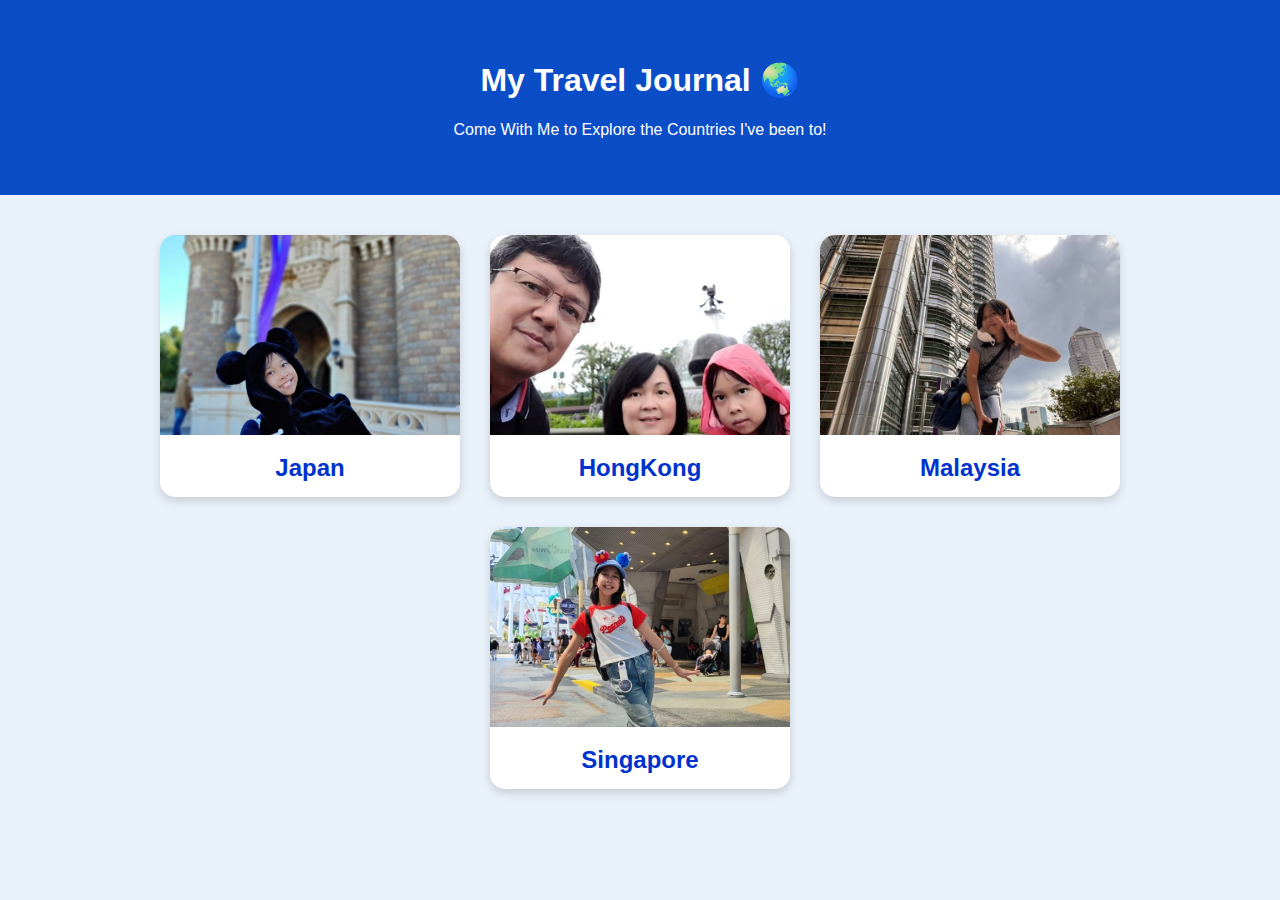
<file: index.html>
<!DOCTYPE html>
<html lang="en">
<head>
  <meta charset="UTF-8" />
  <meta name="viewport" content="width=device-width, initial-scale=1.0" />
  <title>My Travel Journal 🌏</title>
  <link rel="stylesheet" href="style.css" />
</head>
<body>
  <header>
    <h1>My Travel Journal 🌏</h1>
    <p>Come With Me to Explore the Countries I've been to!</p>
  </header>

  <section class="cards">
    <div class="card">
      <img src="WhatsApp Image 2024-12-22 at 08.41.05_aee3c428.jpg" alt="Japan">

      <h2><a href="japan.html">Japan</a></h2>

    </div>
    <div class="card">
      <img src="WhatsApp Image 2025-10-16 at 20.13.03_92b9e89e.jpg" alt="HongKong">
      <h2><a href="hongkong.html">HongKong</a></h2>
    </div>
    <div class="card">
      <img src="WhatsApp Image 2025-08-06 at 21.55.20_82b361cf.jpg" alt="Malaysia">
      <h2><a href="#">Malaysia</a></h2>
    </div>
     </div>
    <div class="card">
      <img src="WhatsApp Image 2025-05-14 at 21.40.40_cf191484.jpg" alt="Singapore">
      <h2><a href="#">Singapore</a></h2>
    </div>
  </section>
</body>
</html>
</file>
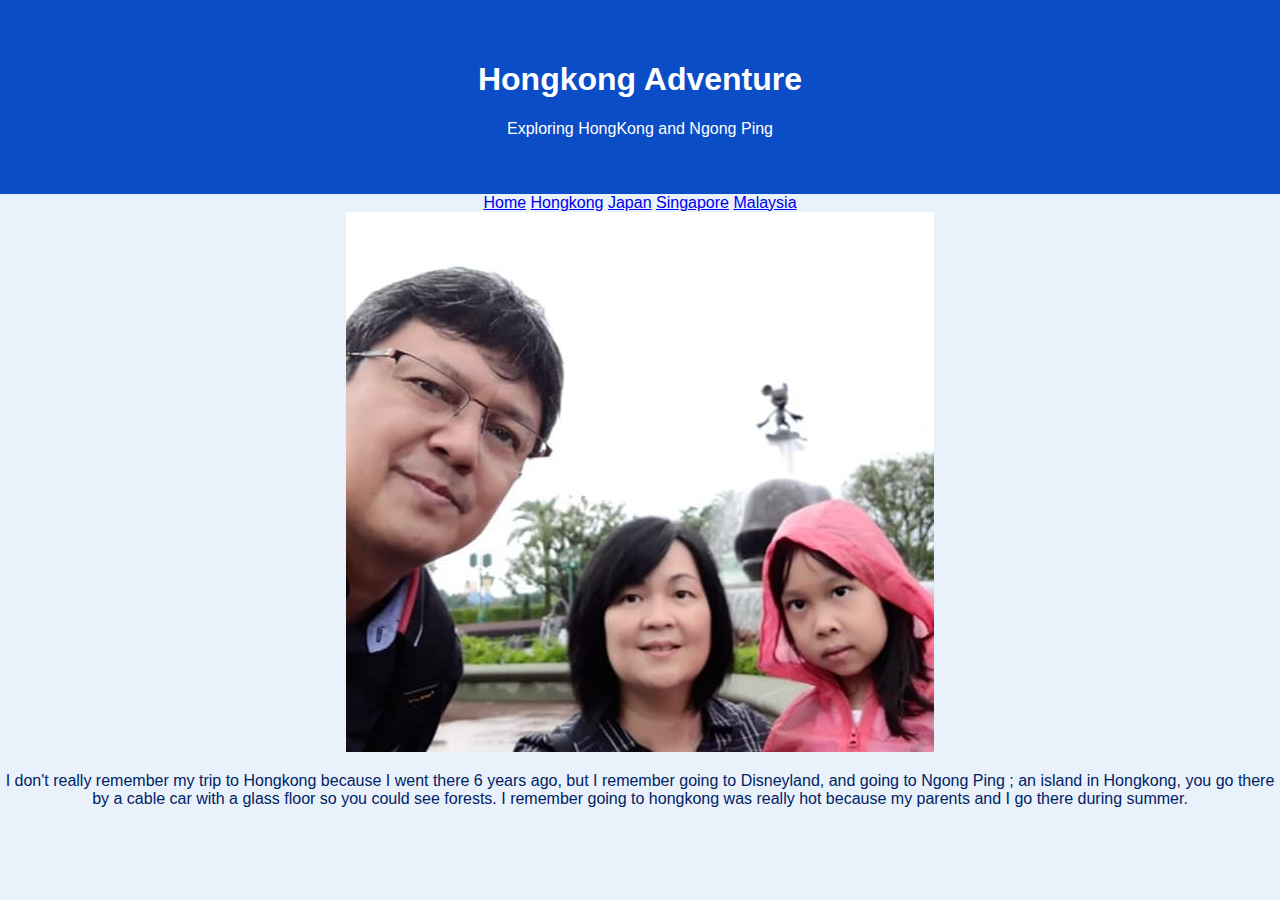
<file: hongkong.html>
<!DOCTYPE html>
<html lang="en">
<head>
  <meta charset="UTF-8" />
  <meta name="viewport" content="width=device-width, initial-scale=1.0" />
  <title>Hongkong Adventure</title>
  <link rel="stylesheet" href="style.css" />
</head>
<body>
  <header>
    <h1>Hongkong Adventure</h1>
    <p>Exploring HongKong and Ngong Ping</p>
  </header>

  <nav>
    <a href="index.html">Home</a>
    <a href="hongkong.html" class="active">Hongkong</a>
    <a href="japan.html">Japan</a>
    <a href="singapore.html">Singapore</a>
    <a href="malaysia.html">Malaysia</a>
  </nav>

  <section class="content">
    <img src="WhatsApp Image 2025-10-16 at 20.13.03_92b9e89e.jpg" alt="Hongkong Disneyland">
    <p>I don't really remember my trip to Hongkong because I went there 6 years ago, but I remember going to Disneyland, and going to Ngong Ping ; an island in Hongkong, you go there by a cable car with a glass floor so you could see forests. I remember going to hongkong was really hot because my parents and I go there during summer.</p>
  </section>
</body>
</html>
</file>
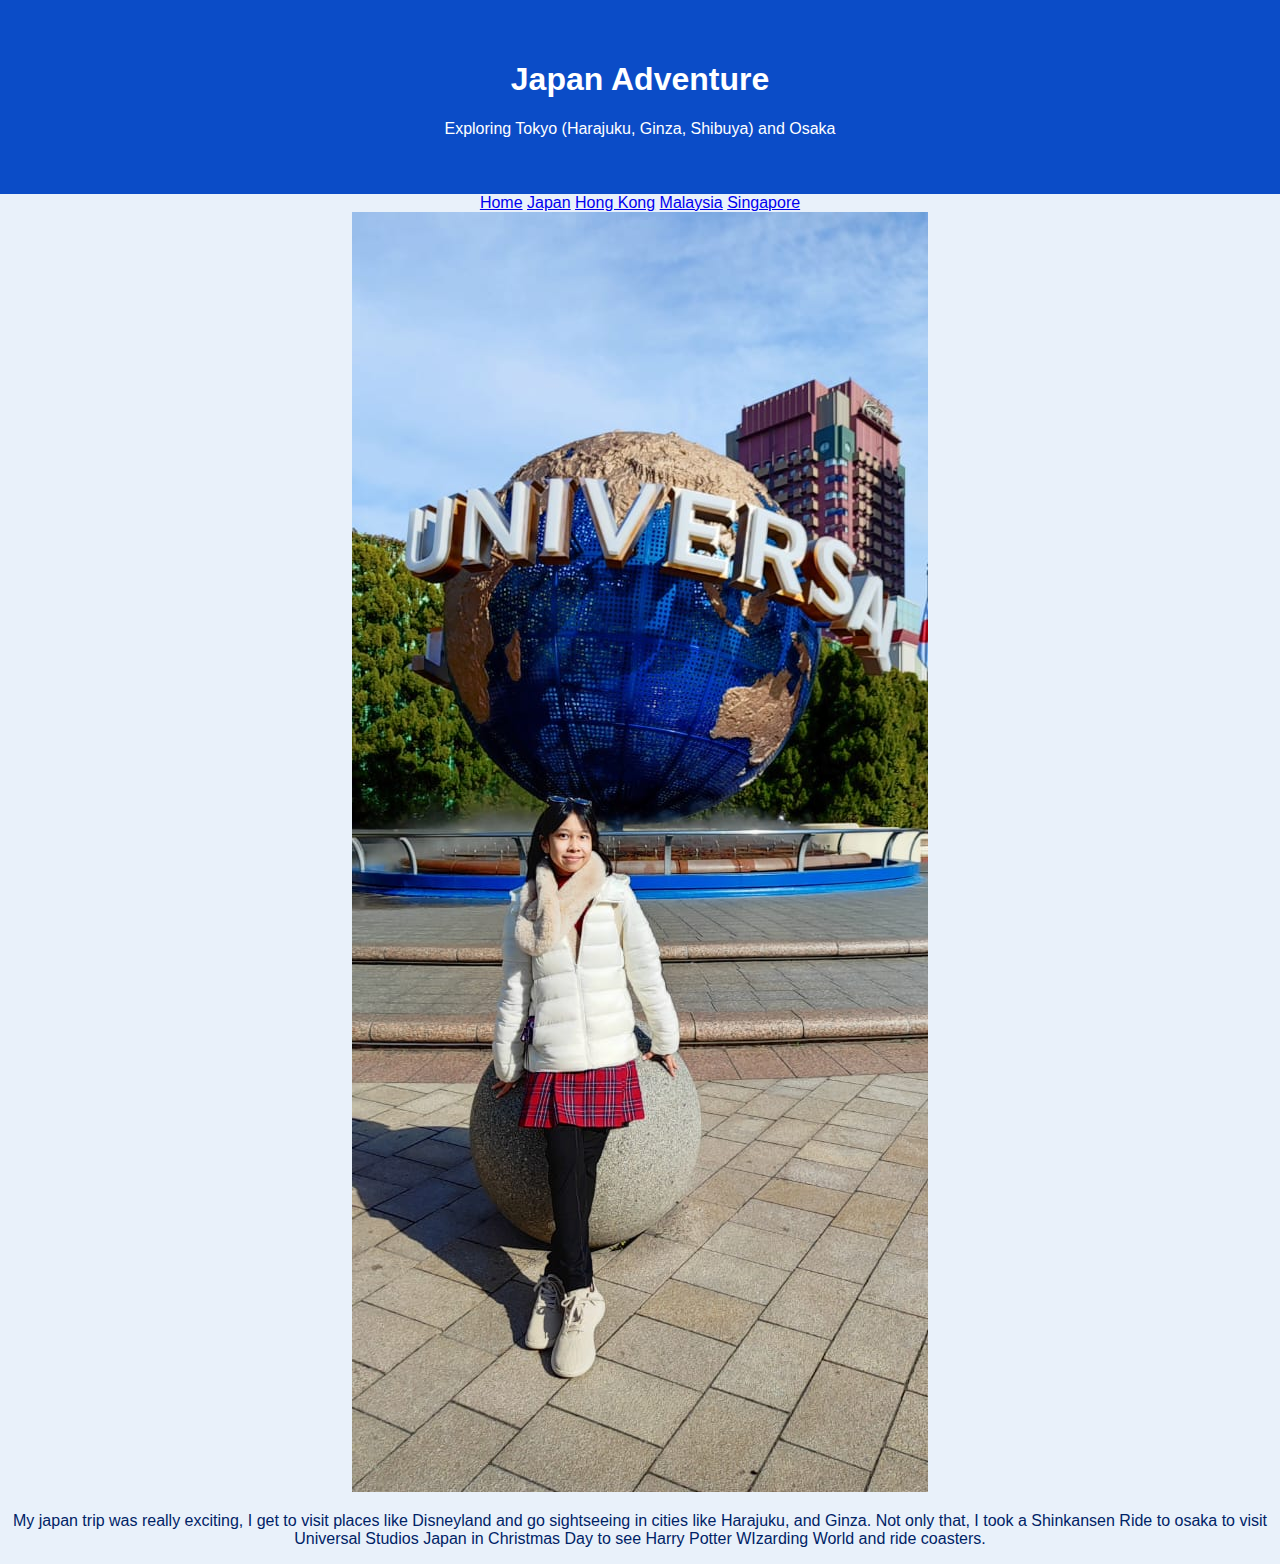
<file: japan.html>
<!DOCTYPE html>
<html lang="en">
<head>
  <meta charset="UTF-8" />
  <meta name="viewport" content="width=device-width, initial-scale=1.0" />
  <title>Japan Adventure</title>
  <link rel="stylesheet" href="style.css" />
</head>
<body>
  <header>
    <h1>Japan Adventure</h1>
    <p>Exploring Tokyo (Harajuku, Ginza, Shibuya) and Osaka</p>
  </header>

  <nav>
    <a href="index.html">Home</a>
    <a href="japan.html" class="active">Japan</a>
    <a href="hongkong.html">Hong Kong</a>
    <a href="malaysia.html">Malaysia</a>
    <a href="singapore.html">Singapore</a>
  </nav>

  <section class="content">
    <img src="WhatsApp Image 2025-02-27 at 21.23.10_5f339ef6.jpg" alt="Universal Studios Osaka">
    <p>My japan trip was really exciting, I get to visit places like Disneyland and go sightseeing in cities like Harajuku, and Ginza. Not only that, I took a Shinkansen Ride to osaka to visit Universal Studios Japan in Christmas Day to see Harry Potter WIzarding World and ride coasters.</p>
  </section>
</body>
</html>
</file>
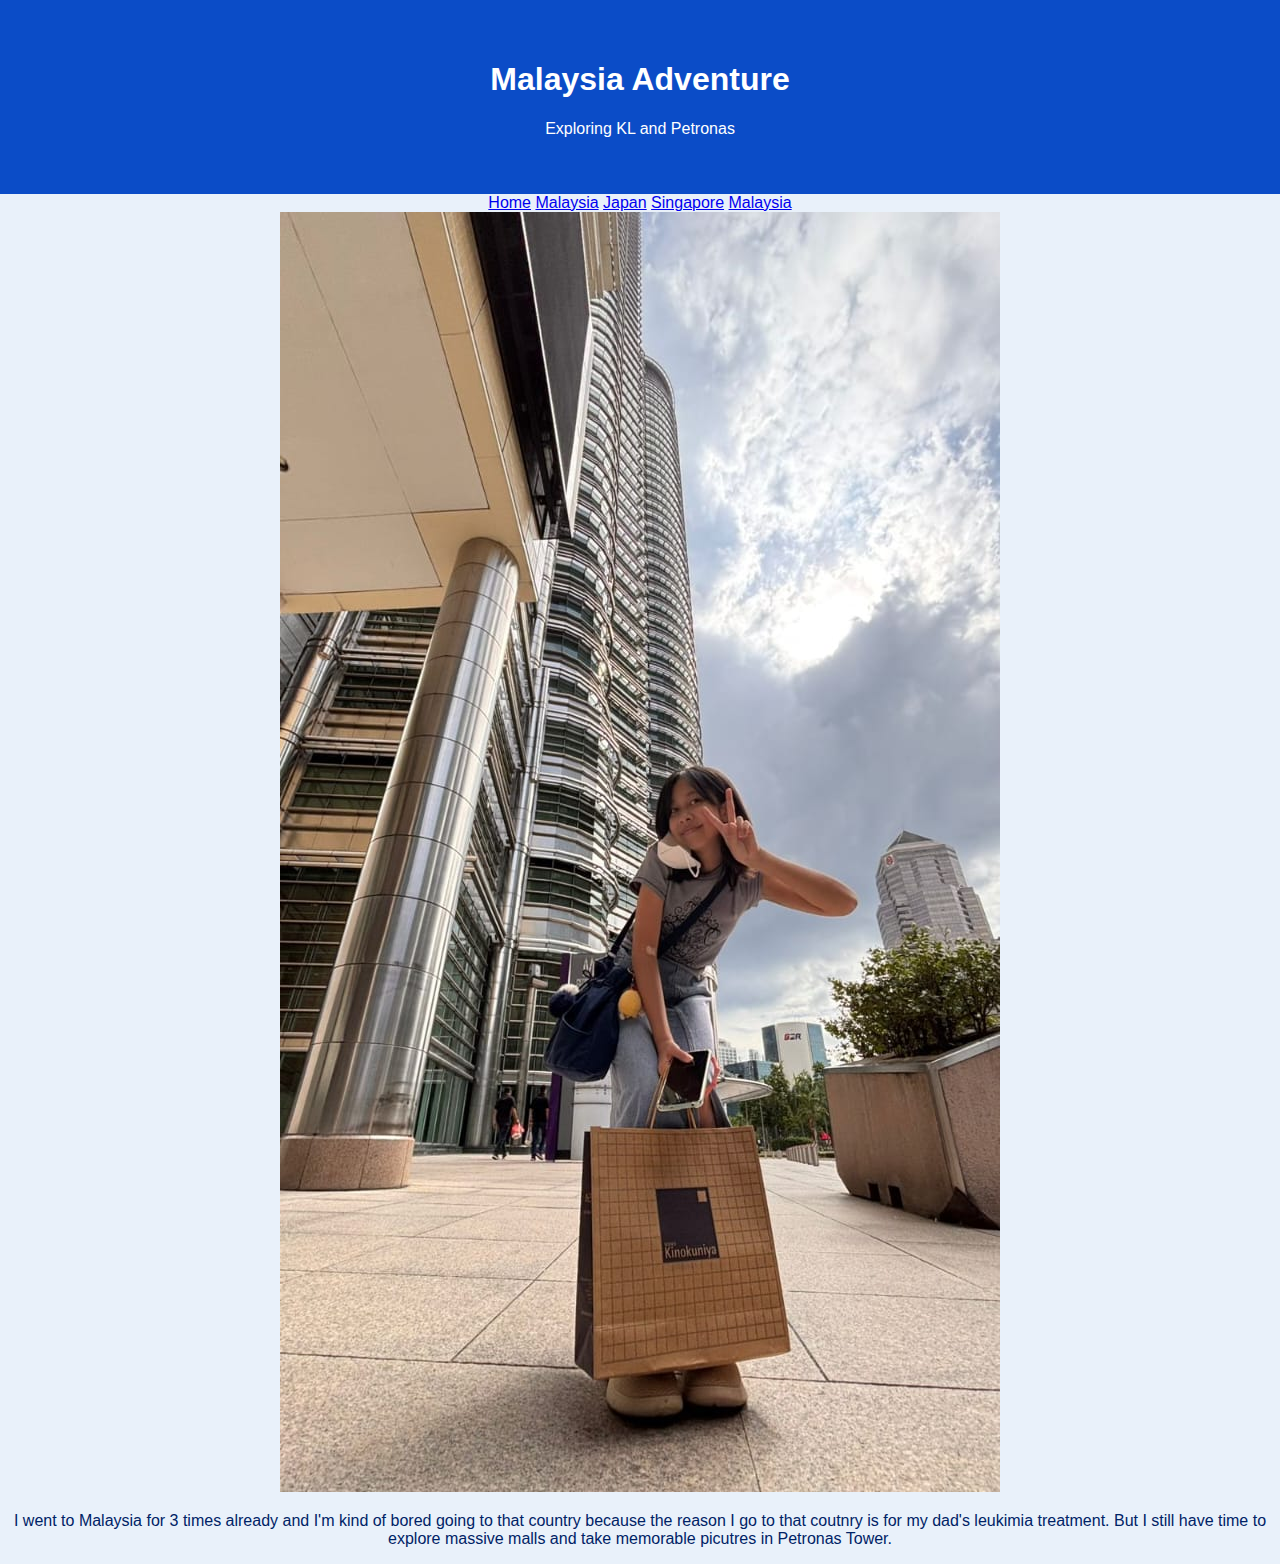
<file: malaysia.html>
<!DOCTYPE html>
<html lang="en">
<head>
  <meta charset="UTF-8" />
  <meta name="viewport" content="width=device-width, initial-scale=1.0" />
  <title>Malaysia Adventure</title>
  <link rel="stylesheet" href="style.css" />
</head>
<body>
  <header>
    <h1>Malaysia Adventure</h1>
    <p>Exploring KL and Petronas</p>
  </header>

  <nav>
    <a href="index.html">Home</a>
    <a href="malaysia.html" class="active">Malaysia</a>
    <a href="japan.html">Japan</a>
    <a href="singapore.html">Singapore</a>
    <a href="malaysia.html">Malaysia</a>
  </nav>

  <section class="content">
    <img src="WhatsApp Image 2025-08-06 at 21.55.20_82b361cf.jpg" alt="Kuala Lumpur">
    <p>I went to Malaysia for 3 times already and I'm kind of bored going to that country because the reason I go to that coutnry is for my  dad's leukimia treatment. But I still have time to explore massive malls and take memorable picutres in Petronas Tower.</p>
  </section>
</body>
</html>
</file>
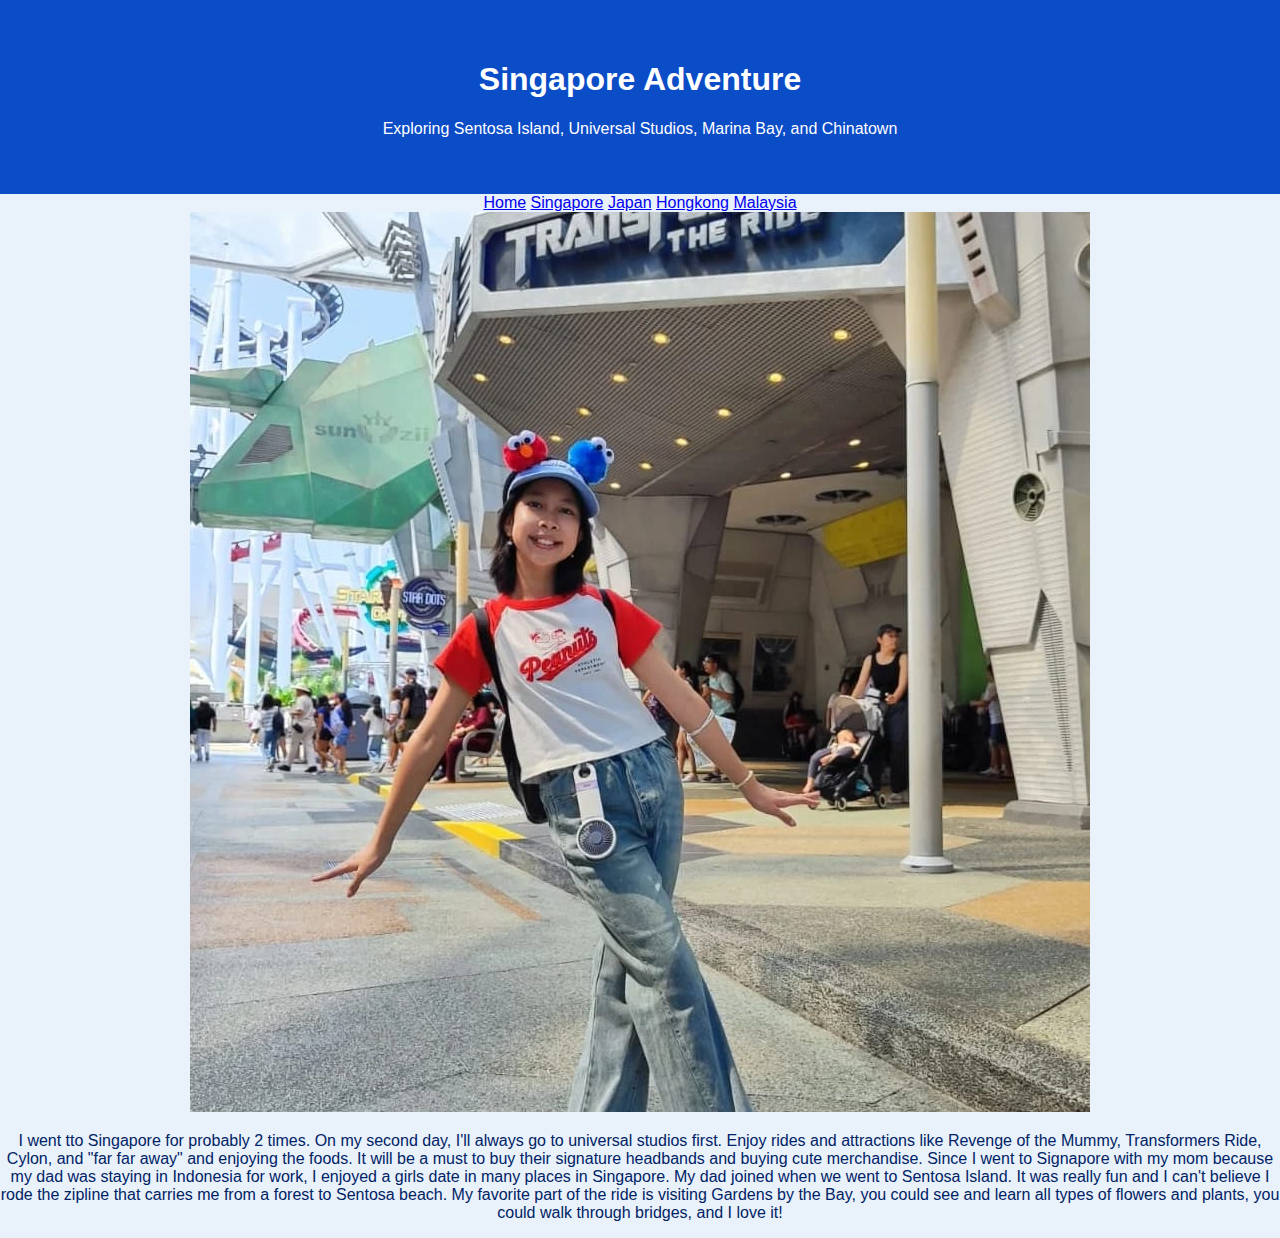
<file: singapore.html>
<!DOCTYPE html>
<html lang="en">
<head>
  <meta charset="UTF-8" />
  <meta name="viewport" content="width=device-width, initial-scale=1.0" />
  <title>Singapore Adventure</title>
  <link rel="stylesheet" href="style.css" />
</head>
<body>
  <header>
    <h1>Singapore Adventure</h1>
    <p>Exploring Sentosa Island, Universal Studios, Marina Bay, and Chinatown</p>
  </header>

  <nav>
    <a href="index.html">Home</a>
    <a href="malaysia.html" class="active">Singapore</a>
    <a href="japan.html">Japan</a>
    <a href="hongkong.html">Hongkong</a>
    <a href="malaysia.html">Malaysia</a>
  </nav>

  <section class="content">
    <img src="WhatsApp Image 2025-05-14 at 21.40.40_cf191484.jpg" alt="Singapore">
    <p>I went tto Singapore for probably 2 times. On my second day, I'll always go to universal studios first. Enjoy rides and attractions like Revenge of the Mummy, Transformers Ride, Cylon, and "far far away" and enjoying the foods. It will be a must to buy their signature headbands and buying cute merchandise. Since I went to Signapore with my mom because my dad was staying in Indonesia for work, I enjoyed a girls date in many places in Singapore. My dad joined when we went to Sentosa Island. It was really fun and I can't believe I rode the zipline that carries me from a forest to Sentosa beach. My favorite part of the ride is visiting Gardens by the Bay, you could see and learn all types of flowers and plants, you could walk through bridges, and I love it!
  </section>
</body>
</html>
</file>
<file: style.css>
body {
  margin: 0;
  font-family: Arial, sans-serif;
  background-color: #e9f1fa;
  color: #002366;
  text-align: center;
}

header {
  background-color: #0b4cc7;
  color: white;
  padding: 40px 20px;
}

.cards {
  display: flex;
  justify-content: center;
  gap: 30px;
  margin: 40px auto;
  flex-wrap: wrap;
}

.card {
  background-color: white;
  border-radius: 15px;
  box-shadow: 0 4px 10px rgba(0, 0, 0, 0.15);
  width: 300px;
  transition: transform 0.3s ease;
}

.card:hover {
  transform: translateY(-8px);
}

.card img {
  width: 100%;
  border-radius: 15px 15px 0 0;
  height: 200px;
  object-fit: cover;
}

.card h2 {
  margin: 15px 0;
}

.card a {
  text-decoration: none;
  color: #0033cc;
}

.card a:hover {
  text-decoration: underline;
}
</file>
